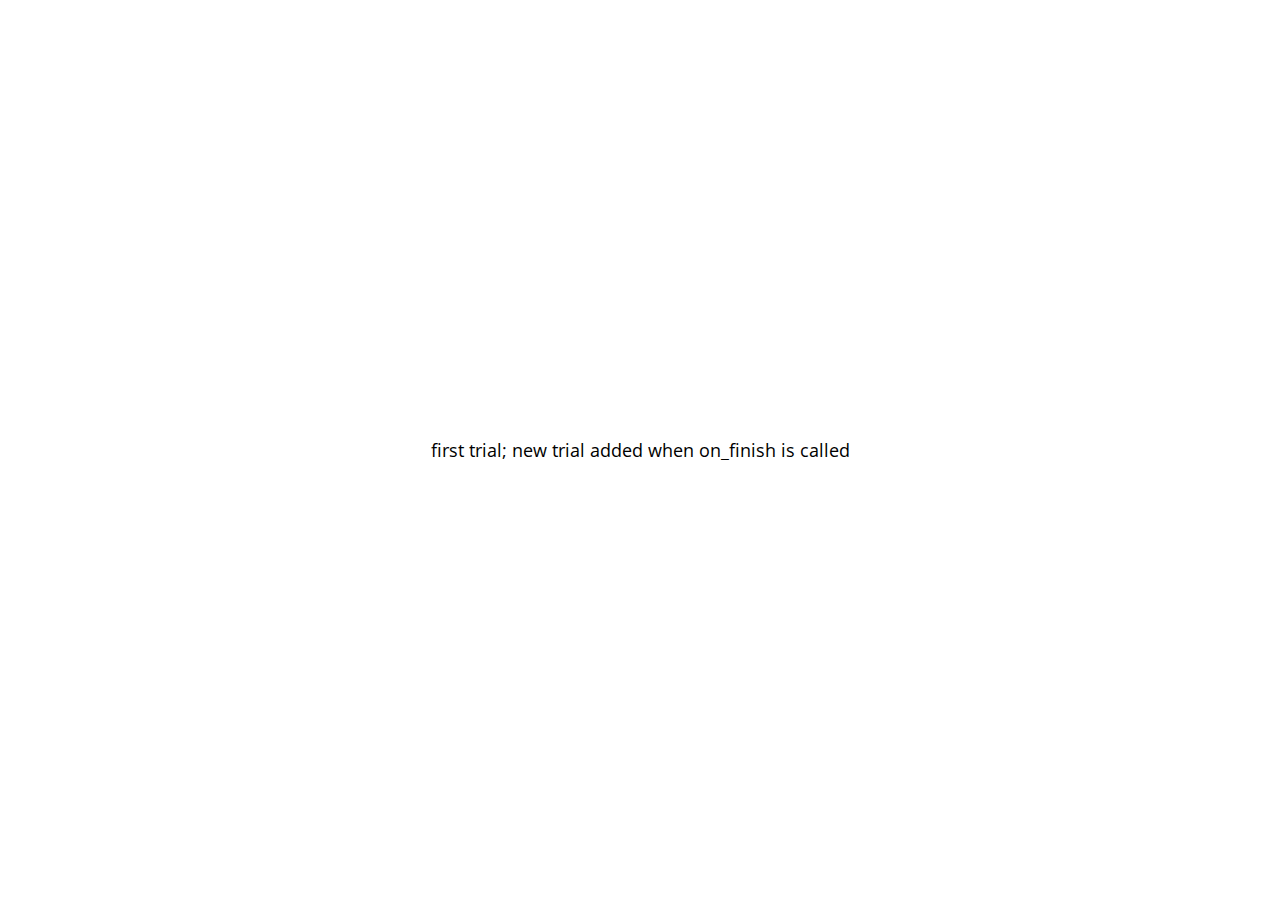
<file: demo_mouseview/jspsych-6.1.0/examples/add-to-end-of-timeline.html>
<!DOCTYPE html>
<html>
  <head>
    <script src="../jspsych.js"></script>
    <script src="../plugins/jspsych-html-keyboard-response.js"></script>
    <script src="../plugins/jspsych-image-keyboard-response.js"></script>
    <link rel="stylesheet" href="../css/jspsych.css"></link>
  </head>
  <body></body>
  <script>

  var first = {
    type: 'html-keyboard-response',
    stimulus: 'first trial; new trial added when on_finish is called',
    on_finish: function(){
      jsPsych.pauseExperiment();
      jsPsych.addNodeToEndOfTimeline({
        timeline: [{
          type: 'image-keyboard-response',
          stimulus: 'img/happy_face_4.jpg'
        }]
      }, jsPsych.resumeExperiment)
    }
  }

  jsPsych.init({
    timeline: [first],
    on_finish: function(){jsPsych.data.displayData(); }
  });

  </script>
</html>
</file>
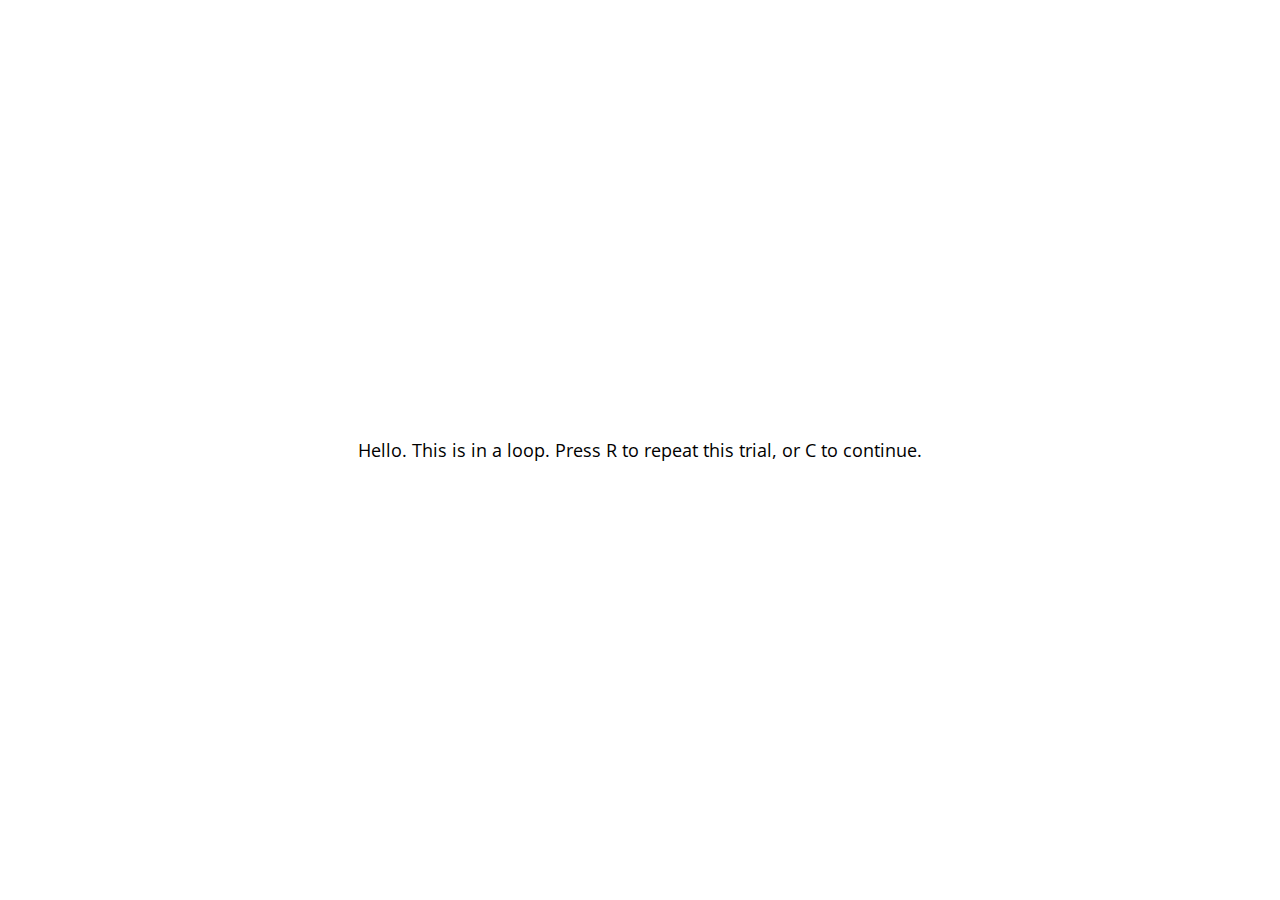
<file: demo_mouseview/jspsych-6.1.0/examples/conditional-and-loop-functions.html>
<!DOCTYPE html>
<html>
  <head>
    <script src="../jspsych.js"></script>
    <script src="../plugins/jspsych-html-keyboard-response.js"></script>
    <link rel="stylesheet" href="../css/jspsych.css"></link>
  </head>
  <body></body>
  <script>

  var trial = {
    type: 'html-keyboard-response',
    stimulus: 'Hello. This is in a loop. Press R to repeat this trial, or C to continue.',
    choices: ['r','c']
  }

  var loop_node = {
    timeline: [trial],
    loop_function: function(data){
      if(jsPsych.pluginAPI.convertKeyCharacterToKeyCode('r') == data.values()[0].key_press){
        return true;
      } else {
        return false;
      }
    }
  }

  var pre_if_trial = {
    type: 'html-keyboard-response',
    stimulus: 'The next trial is in a conditional statement. Press S to skip it, or V to view it.',
    choices: ['s','v']
  }

  var if_trial = {
    type: 'html-keyboard-response',
    stimulus: 'You chose to view the trial. Press any key to continue.'
  }

  var if_node = {
    timeline: [if_trial],
    conditional_function: function(){
      var data = jsPsych.data.get().last(1).values()[0];
      if(data.key_press == jsPsych.pluginAPI.convertKeyCharacterToKeyCode('s')){
        return false;
      } else {
        return true;
      }
    }
  }

  var after_if_trial = {
    type: 'html-keyboard-response',
    stimulus: 'This is the trial after the conditional.'
  }

  jsPsych.init({
    timeline: [loop_node, pre_if_trial, if_node, after_if_trial],
    on_finish: function(){ jsPsych.data.displayData(); },
    default_iti: 200
  });

  </script>
</html>
</file>
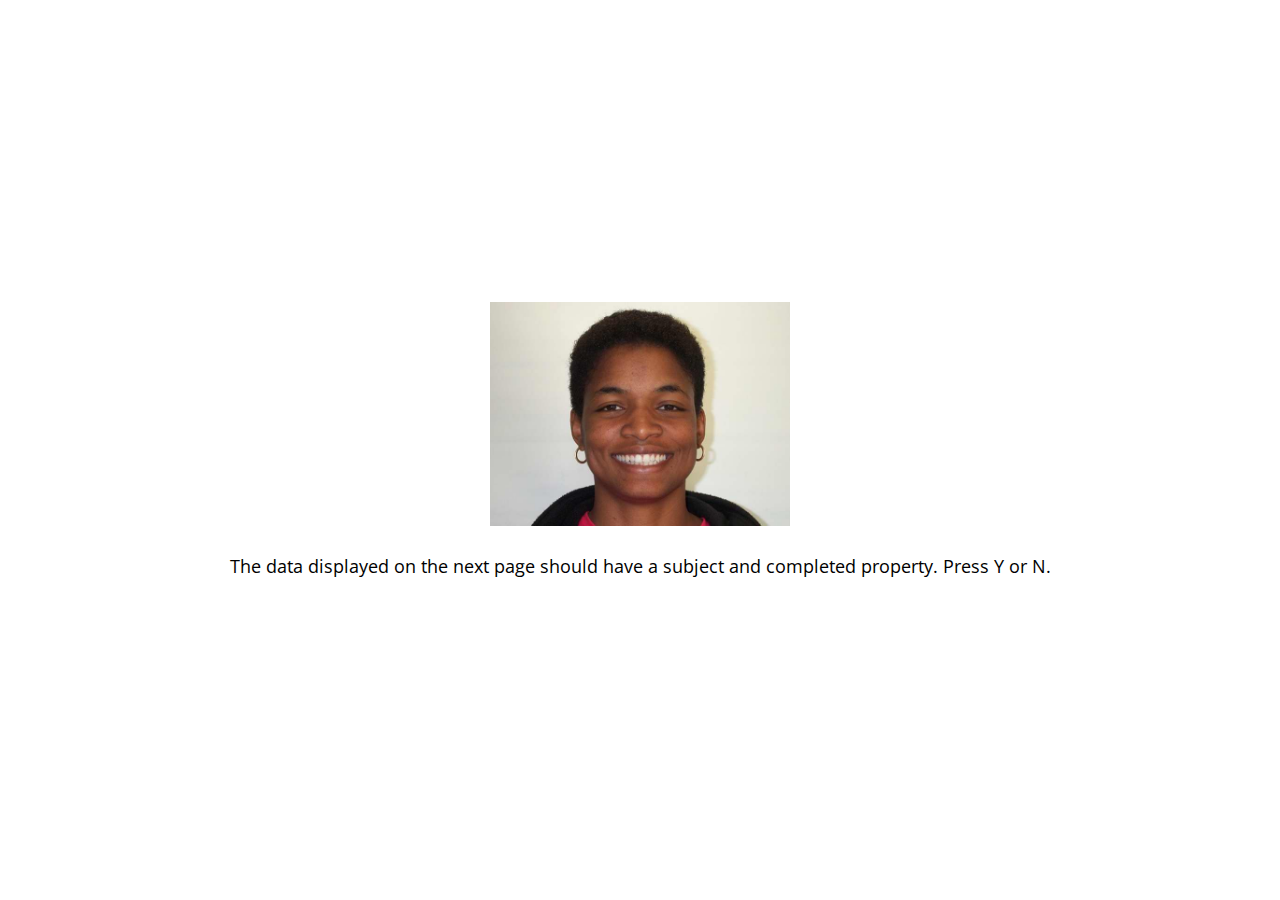
<file: demo_mouseview/jspsych-6.1.0/examples/data-add-properties.html>
<!DOCTYPE html>
<html>

<head>
  <script src="../jspsych.js"></script>
  <script src="../plugins/jspsych-image-keyboard-response.js"></script>
  <link rel="stylesheet" href="../css/jspsych.css"></link>
  <style>
    img {
      width: 300px;
    }
  </style>
</head>
<body></body>
<script>
  var block_1 = {
    type: 'image-keyboard-response',
    stimulus: 'img/happy_face_1.jpg',
    choices: [89, 78], // Y or N
    prompt: '<p>The data displayed on the next page should have a subject and completed property. Press Y or N.</p>'
  }

  jsPsych.data.addProperties({
    subject: 1
  });


  jsPsych.init({
    timeline: [block_1],
    on_finish: function() {
      jsPsych.data.addProperties({
        completed: true
      });
      // data should have a subject and completed field for each trial.
      jsPsych.data.displayData();
    }
  });
</script>

</html>
</file>
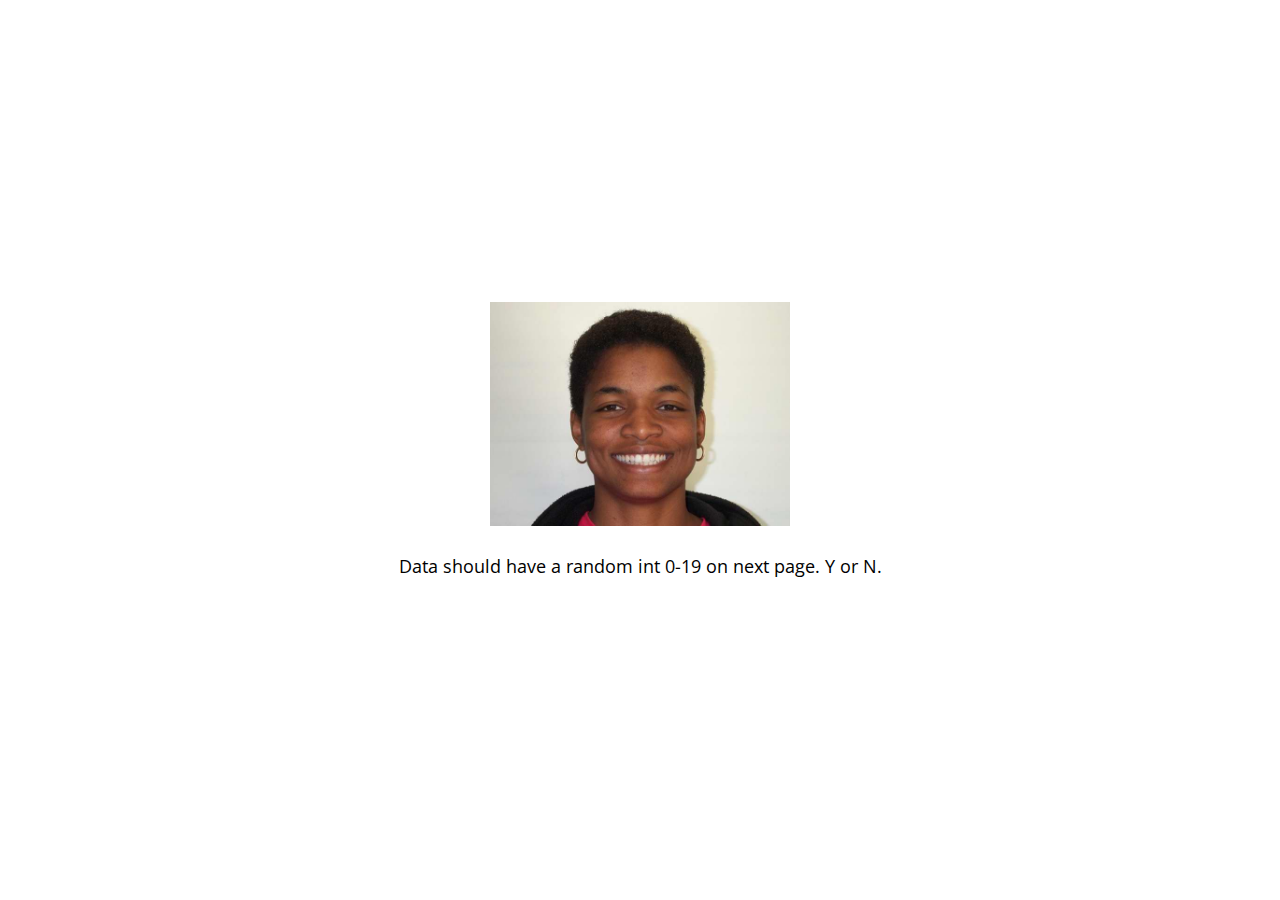
<file: demo_mouseview/jspsych-6.1.0/examples/data-as-function.html>
<!DOCTYPE html>
<html>

<head>
  <script src="../jspsych.js"></script>
  <script src="../plugins/jspsych-image-keyboard-response.js"></script>
  <link rel="stylesheet" href="../css/jspsych.css"></link>
  <style>
    img {
      width: 300px;
    }
  </style>
</head>
<body></body>
<script>
  var block_1 = {
    type: 'image-keyboard-response',
    stimulus: 'img/happy_face_1.jpg',
    choices: [89, 78], // Y or N
    prompt: '<p>Data should have a random int 0-19 on next page. Y or N.</p>',
    data: function() {
      return {
        random_number: Math.floor(Math.random() * 20)
      }
    }
  }

  jsPsych.init({
    timeline: [block_1],
    on_finish: function() {
      jsPsych.data.displayData();
    }
  });
</script>

</html>
</file>
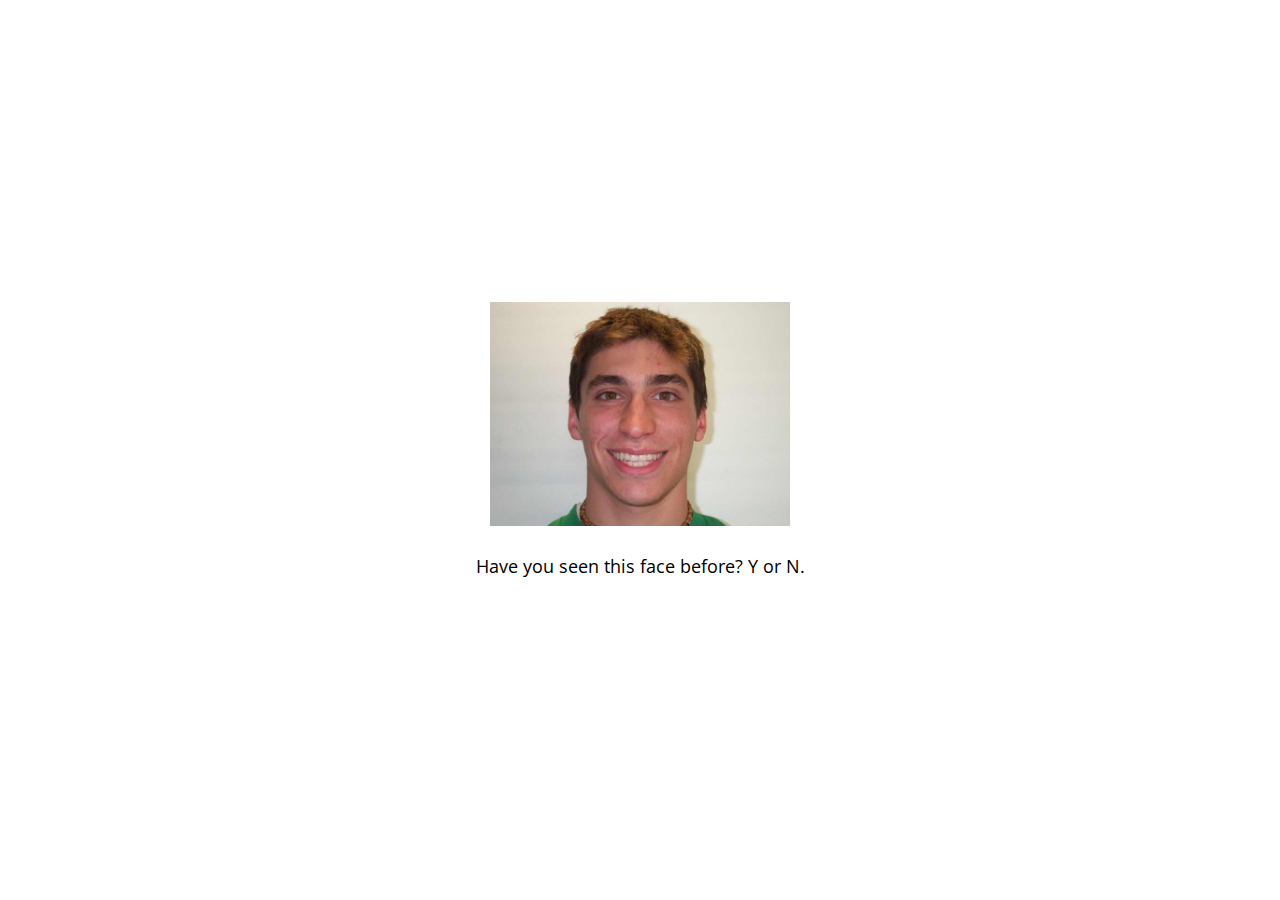
<file: demo_mouseview/jspsych-6.1.0/examples/data-from-timeline.html>
<!DOCTYPE html>
<html>

<head>

  <script src="../jspsych.js"></script>
  <script src="../plugins/jspsych-image-keyboard-response.js"></script>
  <link rel="stylesheet" href="../css/jspsych.css"></link>
  <style>
    img {
      width: 300px;
    }
  </style>
</head>
<body></body>
<script>
  var trial_1 = {
    stimulus: 'img/happy_face_4.jpg',
  }

  var trial_2 = {
    stimulus: 'img/sad_face_4.jpg',
  }

  var trial_3 = {
    stimulus: 'img/sad_face_3.jpg',
  }

  var node = {
    type: 'image-keyboard-response',
    timeline: [trial_1, trial_2, trial_3],
    choices: [89, 78], // Y or N
    prompt: '<p>Have you seen this face before? Y or N.</p>',
    data: {
      node_data: true
    },
    on_finish: function(){
      console.log(jsPsych.data.getLastTimelineData().json());
    }
  }


  jsPsych.init({
    timeline: [node],
    on_finish: function() {
      jsPsych.data.displayData();
    },
    default_iti: 250
  });
</script>

</html>
</file>
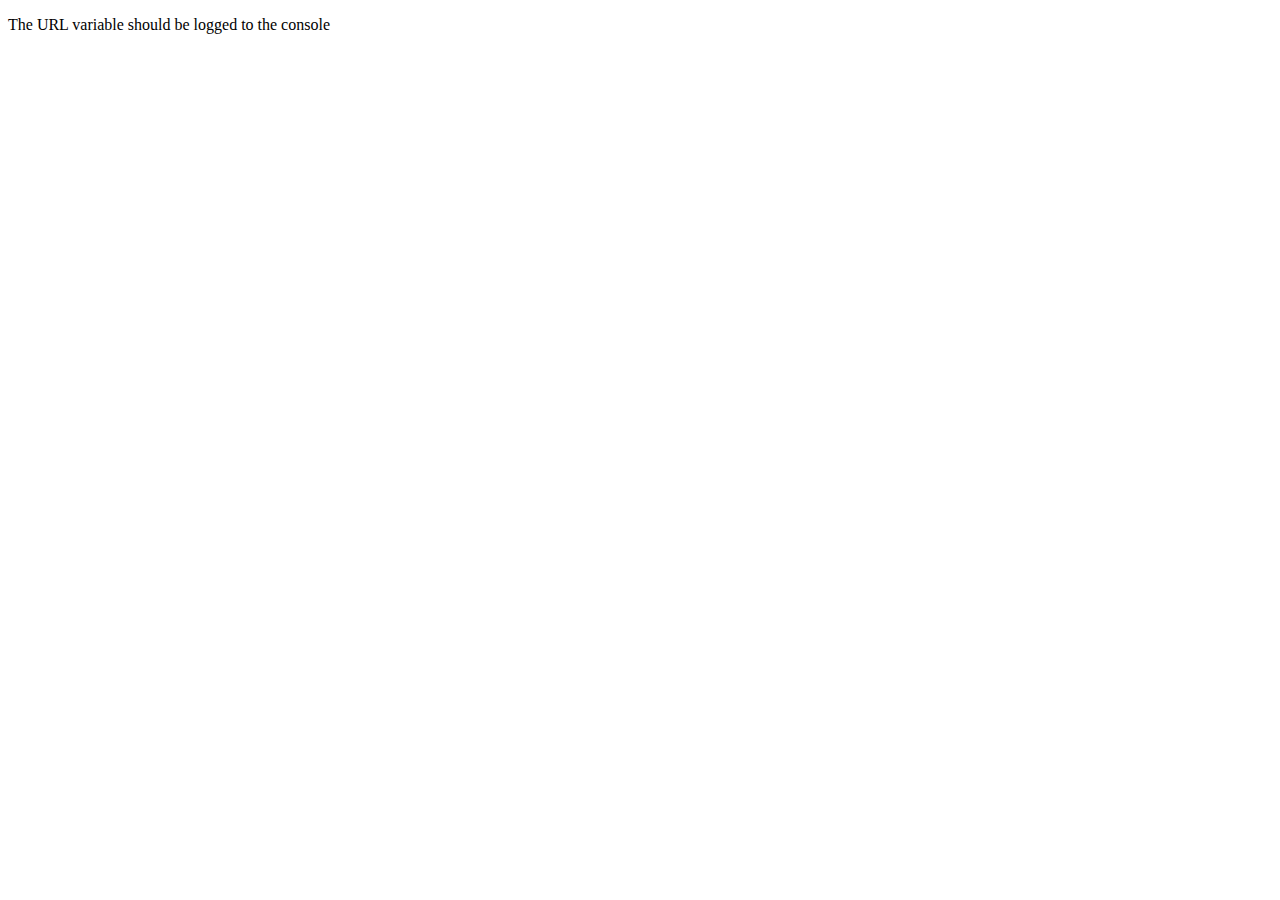
<file: demo_mouseview/jspsych-6.1.0/examples/data-from-url.html>
<!DOCTYPE html>
<html>
  <head>
    <script src="../jspsych.js"></script>
    <link rel="stylesheet" href="../css/jspsych.css"></link>
  </head>
  <body>
    <p>The URL variable should be logged to the console</p>
  </body>
  <script>

  if(typeof jsPsych.data.getURLVariable('v1') == 'undefined'){
    window.location = window.location + '?v1=abc&v2=def';
  }

  console.log(JSON.stringify(jsPsych.data.urlVariables()));

  console.log(jsPsych.data.getURLVariable('v1'));

  </script>
</html>
</file>
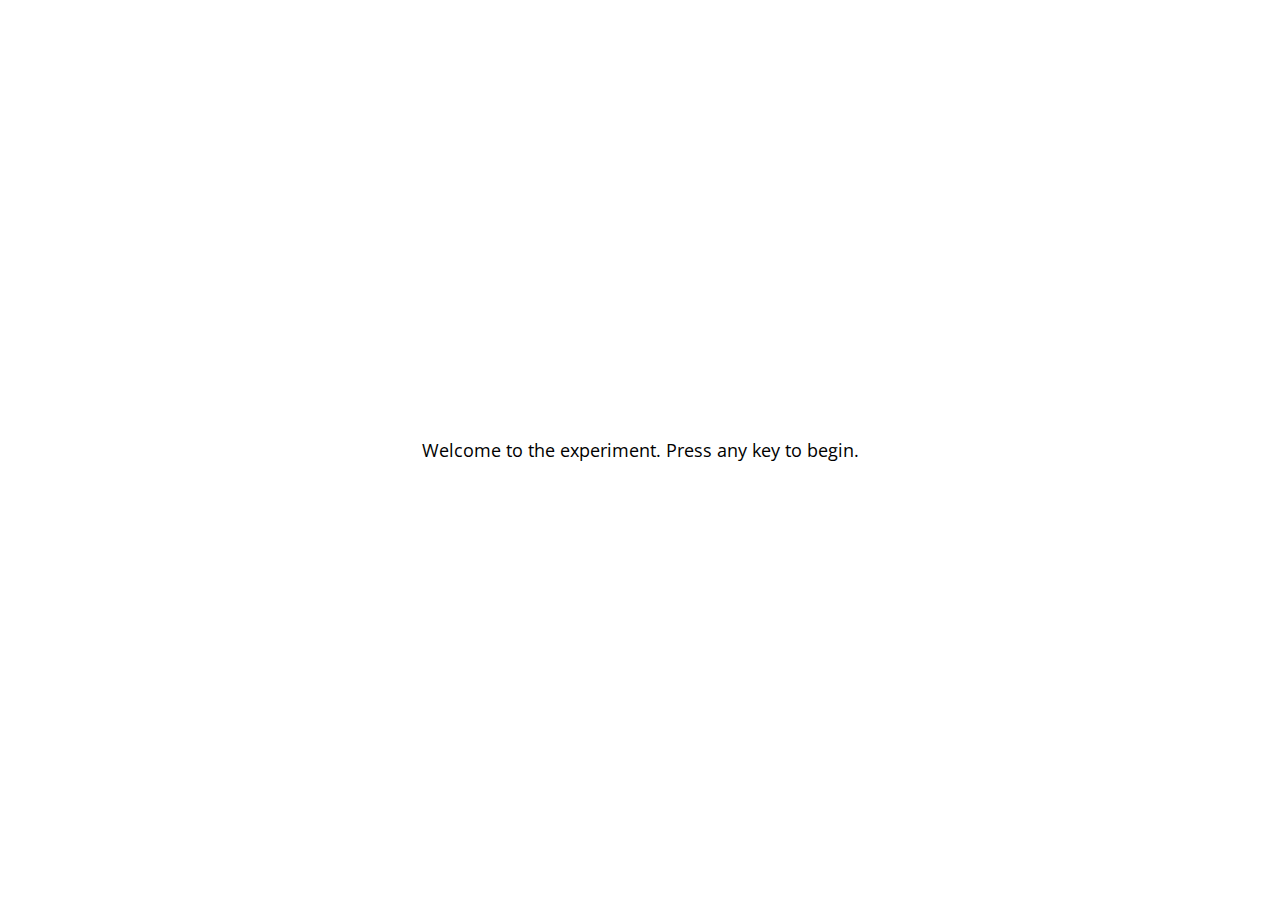
<file: demo_mouseview/jspsych-6.1.0/examples/demo-flanker.html>
<!DOCTYPE html>
<html>
    <head>
        <title>Flanker Task</title>
        <script src="../jspsych.js"></script>
        <script src="../plugins/jspsych-html-keyboard-response.js"></script>
        <script src="../plugins/jspsych-image-keyboard-response.js"></script>
        <link rel="stylesheet" href="../css/jspsych.css">
    </head>
    <body>
    </body>
    <script>
        /* experiment parameters */
        var reps_per_trial_type = 4;

        /*set up welcome block*/
        var welcome = {
          type: "html-keyboard-response",
          stimulus: "Welcome to the experiment. Press any key to begin."
        };

        /*set up instructions block*/
        var instructions = {
          type: "html-keyboard-response",
          stimulus: "<p>In this task, you will see five arrows on the screen, like the example below.</p>"+
            "<img src='img/inc1.png'></img>"+
            "<p>Press the left arrow key if the middle arrow is pointing left. (<)</p>"+
            "<p>Press the right arrow key if the middle arrow is pointing right. (>)</p>"+
            "<p>Press any key to begin.</p>",
          post_trial_gap: 1000
        };

        /*defining stimuli*/
        var test_stimuli = [
          {
            stimulus: "img/con1.png",
            data: { stim_type: 'congruent', direction: 'left'}
          },
          {
            stimulus: "img/con2.png",
            data: { stim_type: 'congruent', direction: 'right'}
          },
          {
            stimulus: "img/inc1.png",
            data: { stim_type: 'incongruent', direction: 'right'}
          },
          {
            stimulus: "img/inc2.png",
            data: { stim_type: 'incongruent', direction: 'left'}
          }
        ];

        /* defining test timeline */
        var test = {
          timeline: [{
            type: 'image-keyboard-response',
            choices: [37, 39],
            trial_duration: 1500,
            stimulus: jsPsych.timelineVariable('stimulus'),
            data: jsPsych.timelineVariable('data'),
            on_finish: function(data){
              var correct = false;
              if(data.direction == 'left' &&  data.key_press == 37 && data.rt > -1){
                correct = true;
              } else if(data.direction == 'right' && data.key_press == 39 && data.rt > -1){
                correct = true;
              }
              data.correct = correct;
            },
            post_trial_gap: function() {
                return Math.floor(Math.random() * 1500) + 500;
            }
          }],
          timeline_variables: test_stimuli,
          sample: {type: 'fixed-repetitions', size: reps_per_trial_type}
        };

        /*defining debriefing block*/
        var debrief = {
          type: "html-keyboard-response",
          stimulus: function() {
            var total_trials = jsPsych.data.get().filter({trial_type: 'image-keyboard-response'}).count();
            var accuracy = Math.round(jsPsych.data.get().filter({correct: true}).count() / total_trials * 100);
            var congruent_rt = Math.round(jsPsych.data.get().filter({correct: true, stim_type: 'congruent'}).select('rt').mean());
            var incongruent_rt = Math.round(jsPsych.data.get().filter({correct: true, stim_type: 'incongruent'}).select('rt').mean());
            return "<p>You responded correctly on <strong>"+accuracy+"%</strong> of the trials.</p> " +
            "<p>Your average response time for congruent trials was <strong>" + congruent_rt + "ms</strong>.</p>"+
            "<p>Your average response time for incongruent trials was <strong>" + incongruent_rt + "ms</strong>.</p>"+
            "<p>Press any key to complete the experiment. Thank you!</p>";
          }
        };

        /*set up experiment structure*/
        var timeline = [];
        timeline.push(welcome);
        timeline.push(instructions);
        timeline.push(test);
        timeline.push(debrief);

        /*start experiment*/
        jsPsych.init({
            timeline: timeline,
            on_finish: function() {
                jsPsych.data.displayData();
            }
        });
    </script>
</html>
</file>
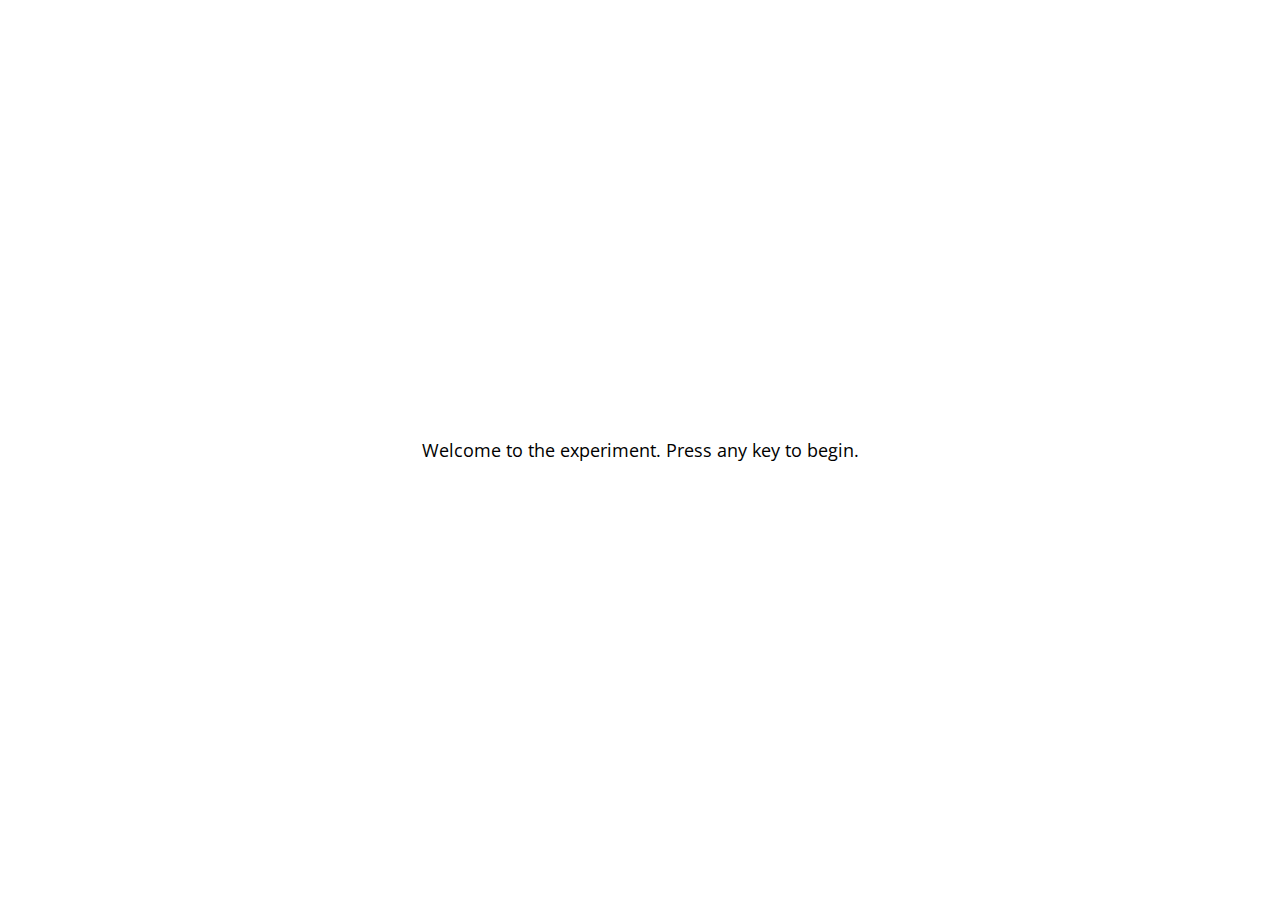
<file: demo_mouseview/jspsych-6.1.0/examples/demo-simple-rt-task.html>
<!DOCTYPE html>
<html>
  <head>
    <title>My experiment</title>
    <script src="../jspsych.js"></script>
    <script src="../plugins/jspsych-html-keyboard-response.js"></script>
    <script src="../plugins/jspsych-image-keyboard-response.js"></script>
    <link rel="stylesheet" href="../css/jspsych.css"></link>
  </head>
  <body></body>
  <script>

    /* create timeline */
    var timeline = [];

    /* define welcome message trial */
    var welcome_block = {
      type: "html-keyboard-response",
      stimulus: "Welcome to the experiment. Press any key to begin."
    };
    timeline.push(welcome_block);

    /* define instructions trial */
    var instructions = {
      type: "html-keyboard-response",
      stimulus: "<p>In this experiment, a circle will appear in the center " +
          "of the screen.</p><p>If the circle is <strong>blue</strong>, " +
          "press the letter F on the keyboard as fast as you can.</p>" +
          "<p>If the circle is <strong>orange</strong>, press the letter J " +
          "as fast as you can.</p>" +
          "<div style='width: 700px;'>"+
          "<div style='float: left;'><img src='img/blue.png'></img>" +
          "<p class='small'><strong>Press the F key</strong></p></div>" +
          "<div class='float: right;'><img src='img/orange.png'></img>" +
          "<p class='small'><strong>Press the J key</strong></p></div>" +
          "</div>"+
          "<p>Press any key to begin.</p>",
      post_trial_gap: 2000
    };
    timeline.push(instructions);

    /* test trials */

    var test_stimuli = [
      { stimulus: "img/blue.png", data: { test_part: 'test', correct_response: 'f' } },
      { stimulus: "img/orange.png", data: { test_part: 'test', correct_response: 'j' } }
    ];

    var fixation = {
      type: 'html-keyboard-response',
      stimulus: '<div style="font-size:60px;">+</div>',
      choices: jsPsych.NO_KEYS,
      trial_duration: function(){
        return jsPsych.randomization.sampleWithoutReplacement([250, 500, 750, 1000, 1250, 1500, 1750, 2000], 1)[0];
      },
      data: {test_part: 'fixation'}
    }

    var test = {
      type: "image-keyboard-response",
      stimulus: jsPsych.timelineVariable('stimulus'),
      choices: ['f', 'j'],
      data: jsPsych.timelineVariable('data'),
      on_finish: function(data){
        data.correct = data.key_press == jsPsych.pluginAPI.convertKeyCharacterToKeyCode(data.correct_response);
      },
    }

    var test_procedure = {
      timeline: [fixation, test],
      timeline_variables: test_stimuli,
      repetitions: 5,
      randomize_order: true
    }
    timeline.push(test_procedure);

    /* define debrief */

    var debrief_block = {
      type: "html-keyboard-response",
      stimulus: function() {

        var trials = jsPsych.data.get().filter({test_part: 'test'});
        var correct_trials = trials.filter({correct: true});
        var accuracy = Math.round(correct_trials.count() / trials.count() * 100);
        var rt = Math.round(correct_trials.select('rt').mean());

        return "<p>You responded correctly on "+accuracy+"% of the trials.</p>"+
        "<p>Your average response time was "+rt+"ms.</p>"+
        "<p>Press any key to complete the experiment. Thank you!</p>";

      }
    };
    timeline.push(debrief_block);

    /* start the experiment */
    jsPsych.init({
      timeline: timeline,
      on_finish: function() {
        jsPsych.data.displayData();
      }
    });
  </script>
</html>
</file>
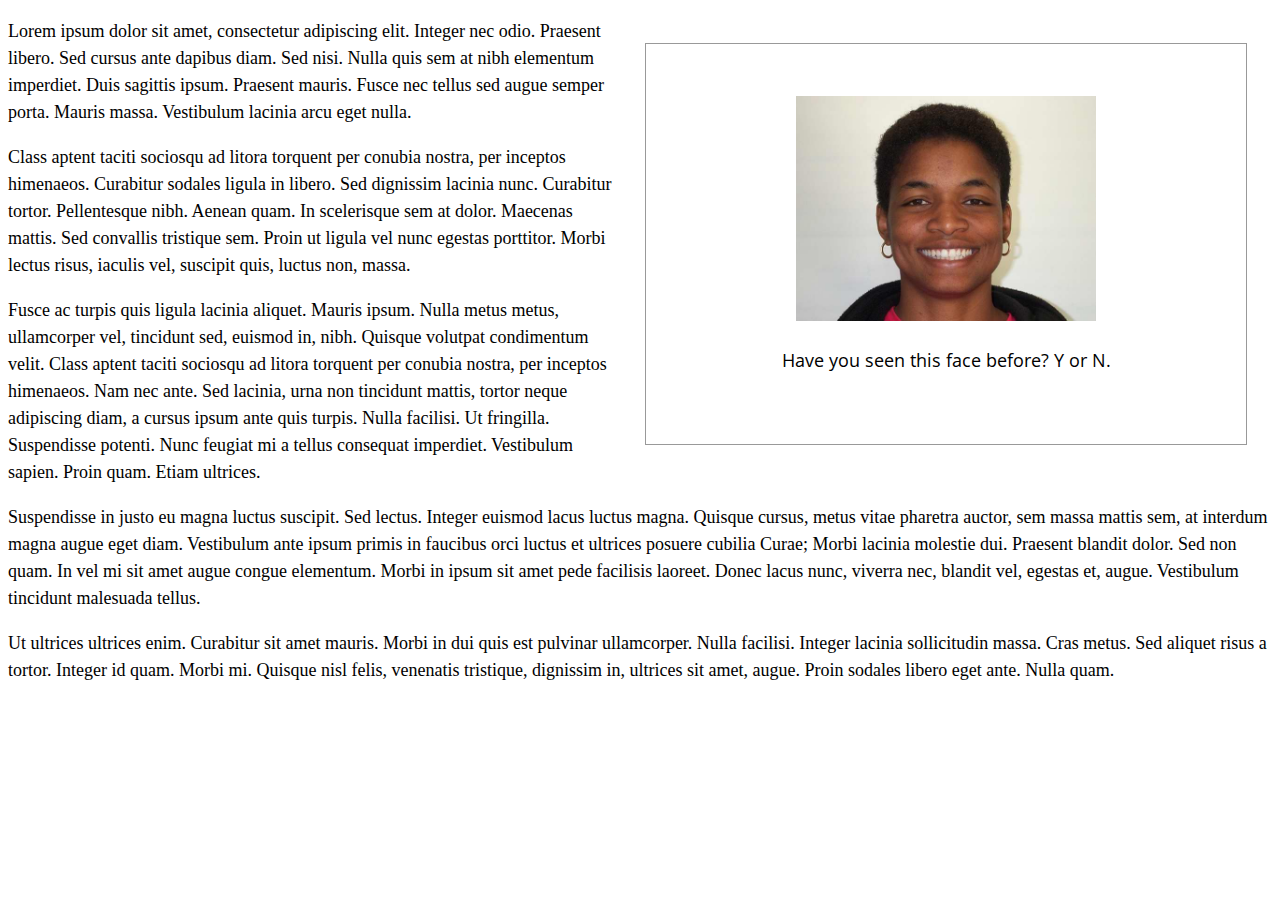
<file: demo_mouseview/jspsych-6.1.0/examples/display-element-to-embed-experiment.html>
<!DOCTYPE html>
<html>

<head>

  <script src="../jspsych.js"></script>
  <script src="../plugins/jspsych-image-keyboard-response.js"></script>
  <script src="../plugins/jspsych-html-keyboard-response.js"></script>
  <link rel="stylesheet" href="../css/jspsych.css"></link>
  <style>
    p { line-height: 1.5em; font-size: 18px; }
    img {
      width: 300px;
    }
    #jspsych-experiment { width: 600px; height: 400px; float: right; overflow: hidden; margin: 25px; border: 1px solid #999;}
  </style>
</head>

<body>
  <div id="jspsych-experiment"></div>
  <p>Lorem ipsum dolor sit amet, consectetur adipiscing elit. Integer nec odio. Praesent libero. Sed cursus ante dapibus diam. Sed nisi. Nulla quis sem at nibh elementum imperdiet. Duis sagittis ipsum. Praesent mauris. Fusce nec tellus sed augue semper porta. Mauris massa. Vestibulum lacinia arcu eget nulla. </p>

<p>Class aptent taciti sociosqu ad litora torquent per conubia nostra, per inceptos himenaeos. Curabitur sodales ligula in libero. Sed dignissim lacinia nunc. Curabitur tortor. Pellentesque nibh. Aenean quam. In scelerisque sem at dolor. Maecenas mattis. Sed convallis tristique sem. Proin ut ligula vel nunc egestas porttitor. Morbi lectus risus, iaculis vel, suscipit quis, luctus non, massa. </p>

<p>Fusce ac turpis quis ligula lacinia aliquet. Mauris ipsum. Nulla metus metus, ullamcorper vel, tincidunt sed, euismod in, nibh. Quisque volutpat condimentum velit. Class aptent taciti sociosqu ad litora torquent per conubia nostra, per inceptos himenaeos. Nam nec ante. Sed lacinia, urna non tincidunt mattis, tortor neque adipiscing diam, a cursus ipsum ante quis turpis. Nulla facilisi. Ut fringilla. Suspendisse potenti. Nunc feugiat mi a tellus consequat imperdiet. Vestibulum sapien. Proin quam. Etiam ultrices. </p>

<p>Suspendisse in justo eu magna luctus suscipit. Sed lectus. Integer euismod lacus luctus magna. Quisque cursus, metus vitae pharetra auctor, sem massa mattis sem, at interdum magna augue eget diam. Vestibulum ante ipsum primis in faucibus orci luctus et ultrices posuere cubilia Curae; Morbi lacinia molestie dui. Praesent blandit dolor. Sed non quam. In vel mi sit amet augue congue elementum. Morbi in ipsum sit amet pede facilisis laoreet. Donec lacus nunc, viverra nec, blandit vel, egestas et, augue. Vestibulum tincidunt malesuada tellus. </p>

<p>Ut ultrices ultrices enim. Curabitur sit amet mauris. Morbi in dui quis est pulvinar ullamcorper. Nulla facilisi. Integer lacinia sollicitudin massa. Cras metus. Sed aliquet risus a tortor. Integer id quam. Morbi mi. Quisque nisl felis, venenatis tristique, dignissim in, ultrices sit amet, augue. Proin sodales libero eget ante. Nulla quam. </p>
</body>


<script>
  var trial_1 = {
    type: 'image-keyboard-response',
    stimulus: 'img/happy_face_1.jpg',
    choices: [89, 78], // Y or N
    prompt: '<p>Have you seen this face before? Y or N.</p>'
  }

  var trial_2 = {
    type: 'image-keyboard-response',
    stimulus: 'img/happy_face_2.jpg',
    choices: [89, 78], // Y or N
    timing_response: 5000,
    prompt: '<p>Have you seen this face before? Y or N. (5s time limit).</p>'
  }

  var trial_3 = {
    type: 'html-keyboard-response',
    choices: jsPsych.NO_KEYS, // Y or N
    timing_response: 5000,
    prompt: '<p>No response allowed. 5s wait.</p>',
    stimulus: '<p>:)</p>',
    is_html: true
  }

  var node = {
    type: 'html-keyboard-response',
    timeline: [trial_1, trial_2, trial_3],
  }


  jsPsych.init({
    timeline: [node],
    display_element: 'jspsych-experiment',
    on_finish: function() {
      jsPsych.data.displayData();
    },
    default_iti: 250
  });
</script>

</html>
</file>
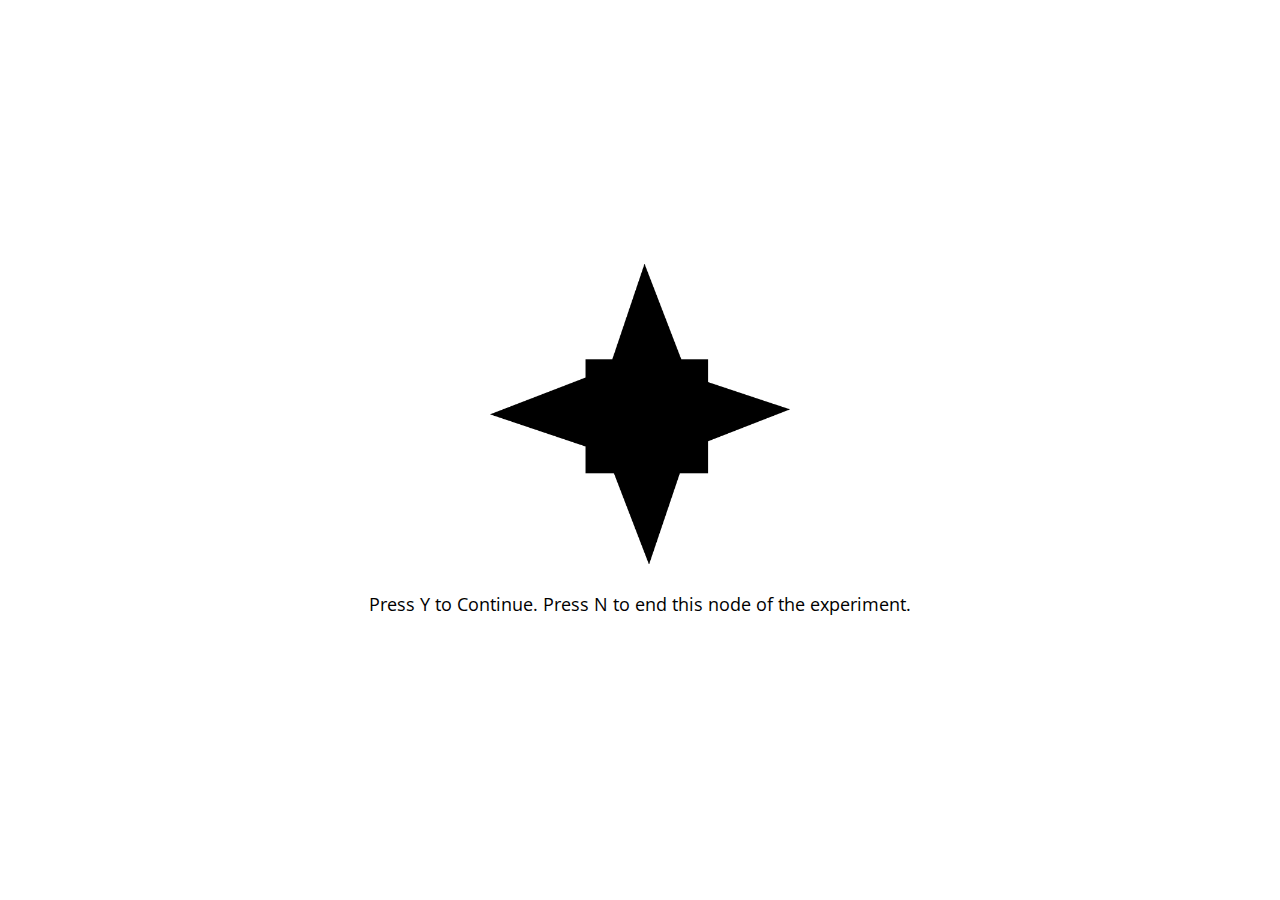
<file: demo_mouseview/jspsych-6.1.0/examples/end-active-node.html>
<!DOCTYPE html>
<html>

<head>

  <script src="../jspsych.js"></script>
  <script src="../plugins/jspsych-html-keyboard-response.js"></script>
  <script src="../plugins/jspsych-image-keyboard-response.js"></script>
  <link rel="stylesheet" href="../css/jspsych.css"></link>
  <style>
    img {
      width: 300px;
    }
  </style>
</head>
<body></body>
<script>
  var images = ["img/1.gif", "img/2.gif", "img/3.gif", "img/4.gif", "img/5.gif", "img/6.gif", "img/7.gif", "img/8.gif", "img/9.gif", "img/10.gif"];

  var trials = [];
  for (var i = 0; i < images.length; i++) {
    trials.push({
      stimulus: images[i]
    });
  }

  var block = {
    type: 'image-keyboard-response',
    choices: [89, 78], // Y or N
    prompt: '<p>Press Y to Continue. Press N to end this node of the experiment.</p>',
    on_finish: function(data) {
      if (data.key_press == 78) {
        jsPsych.endCurrentTimeline();
      }
    },
    timeline: trials
  }

  var after_block = {
    type: 'html-keyboard-response',
    stimulus: '<p>The next node</p>',
  }

  jsPsych.init({
    timeline: [block, after_block],
    on_finish: function() {
      jsPsych.data.displayData();
    }
  });
</script>

</html>
</file>
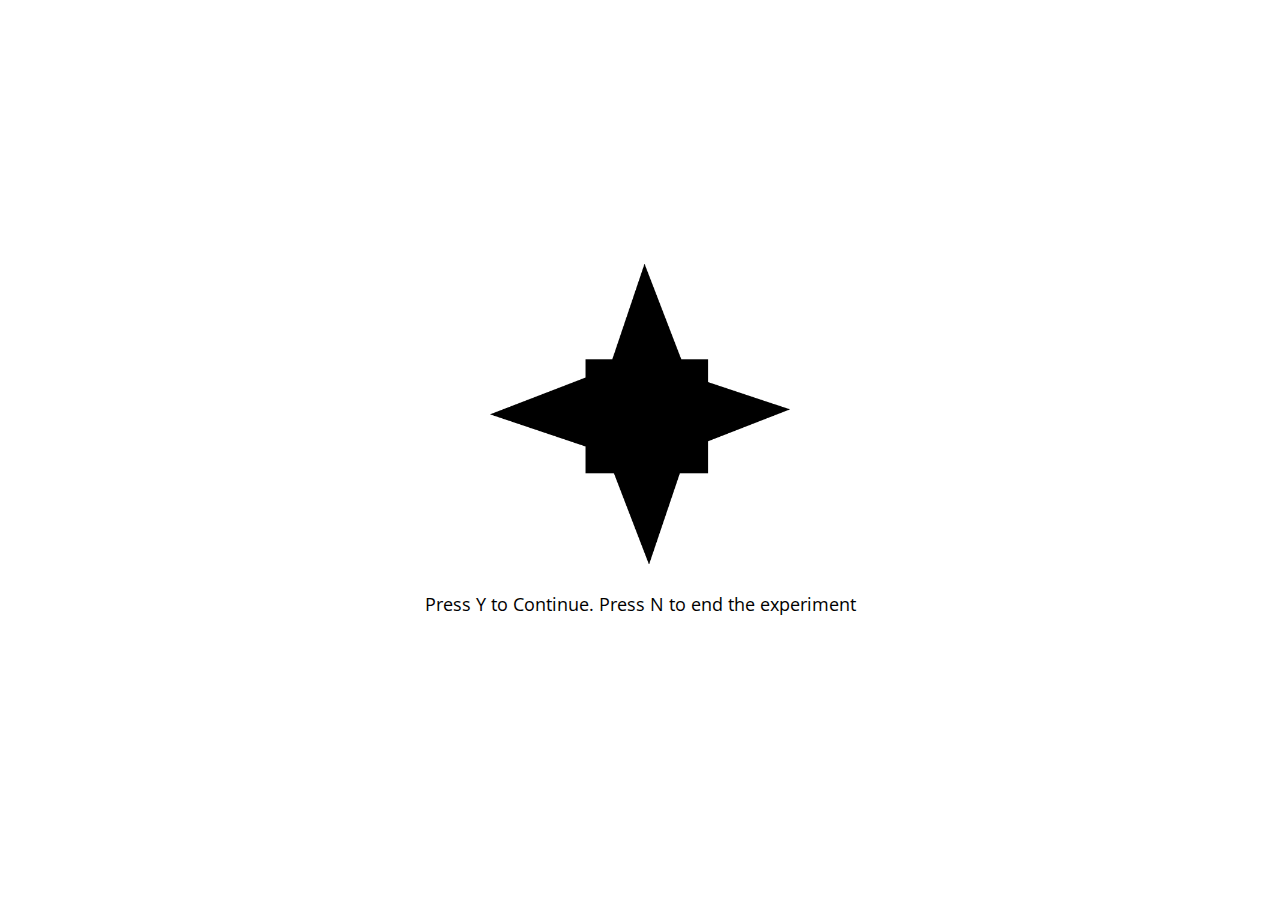
<file: demo_mouseview/jspsych-6.1.0/examples/end-experiment.html>
<!DOCTYPE html>
<html>

<head>
  <script src="../jspsych.js"></script>
  <script src="../plugins/jspsych-image-keyboard-response.js"></script>
  <link rel="stylesheet" href="../css/jspsych.css"></link>
  <style>
    img {
      width: 300px;
    }
  </style>
</head>
<body></body>
<script>
  var images = ["img/1.gif", "img/2.gif", "img/3.gif", "img/4.gif", "img/5.gif", "img/6.gif", "img/7.gif", "img/8.gif", "img/9.gif", "img/10.gif"];

  var trials = [];
  for (var i = 0; i < images.length; i++) {
    trials.push({
      stimulus: images[i]
    });
  }

  var block = {
    type: 'image-keyboard-response',
    choices: [89, 78], // Y or N
    prompt: '<p>Press Y to Continue. Press N to end the experiment</p>',
    on_finish: function(data) {
      if (data.key_press == 78) {
        jsPsych.endExperiment('The experiment was ended. This is the end message.');
      }
    },
    timeline: trials
  }


  jsPsych.init({
    timeline: [block]
  });
</script>

</html>
</file>
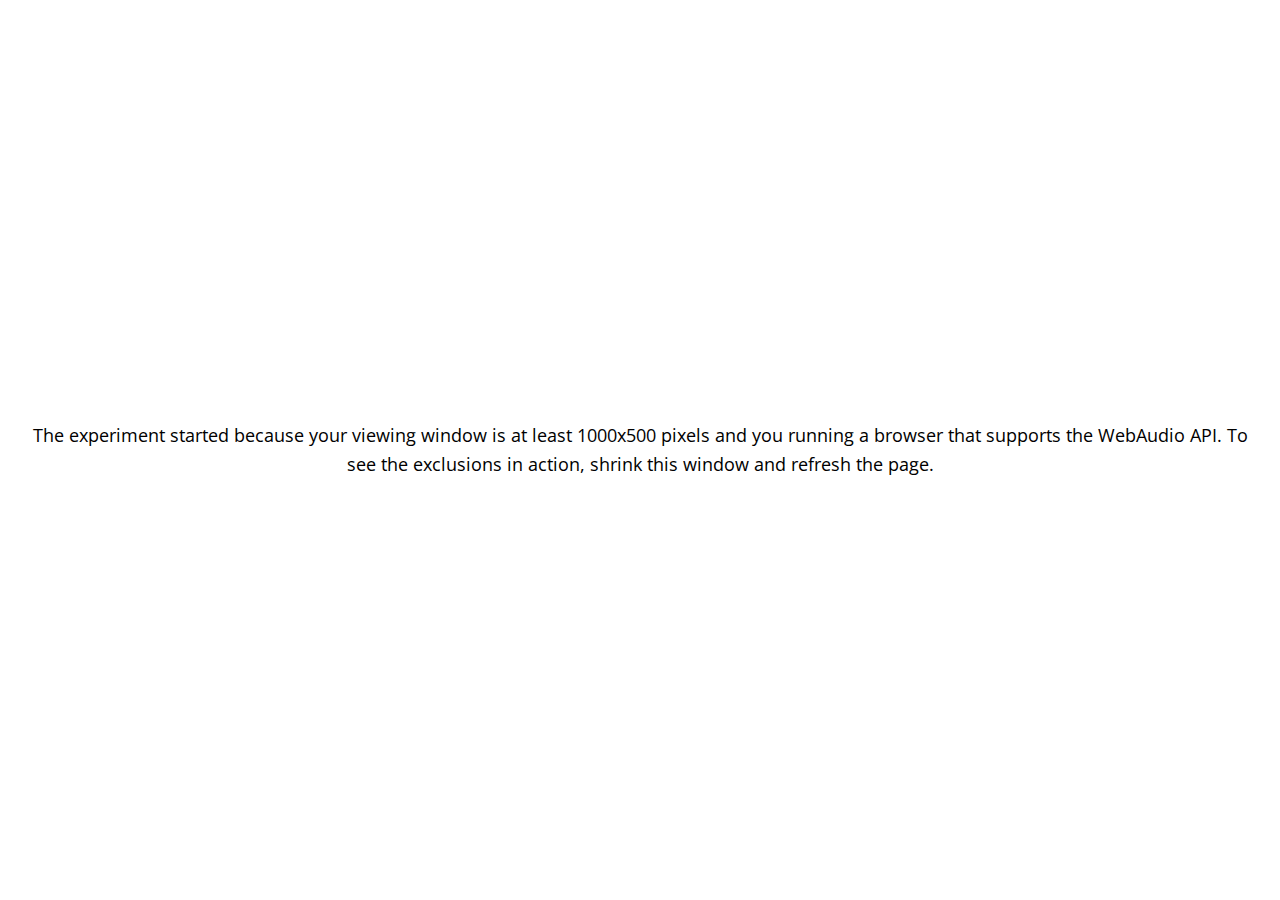
<file: demo_mouseview/jspsych-6.1.0/examples/exclusions.html>
<!DOCTYPE html>
<html>

<head>
  <script src="../jspsych.js"></script>
  <script src="../plugins/jspsych-html-keyboard-response.js"></script>
  <link rel="stylesheet" href="../css/jspsych.css"></link>
  <style>
    img {
      width: 300px;
    }
  </style>
</head>

<body>
</body>
<script>
  var trial_1 = {
    type: 'html-keyboard-response',
    stimulus: 'The experiment started because your viewing window is at least 1000x500 pixels and you running a browser that supports the WebAudio API. To see the exclusions in action, shrink this window and refresh the page.',
  }


  jsPsych.init({
    timeline: [trial_1],
    on_finish: function() {
      jsPsych.data.displayData();
    },
    exclusions: {
      min_width: 1000,
      min_height: 500,
      audio: true
    },
    default_iti: 250
  });
</script>

</html>
</file>
<file: demo_mouseview/jspsych-6.1.0/css/jspsych.css>
/*
 * CSS for jsPsych experiments.
 *
 * This stylesheet provides minimal styling to make jsPsych
 * experiments look polished without any additional styles.
 */

 @import url(https://fonts.googleapis.com/css?family=Open+Sans:400italic,700italic,400,700);

/* Container holding jsPsych content */

 .jspsych-display-element {
   display: flex;
   flex-direction: column;
   overflow-y: auto;
 }

 .jspsych-display-element:focus {
   outline: none;
 }

 .jspsych-content-wrapper {
   display: flex;
   margin: auto;
   flex: 1 1 100%;
   width: 100%;
 }

 .jspsych-content {
   max-width: 95%; /* this is mainly an IE 10-11 fix */
   text-align: center;
   margin: auto; /* this is for overflowing content */
 }

 .jspsych-top {
   align-items: flex-start;
 }

 .jspsych-middle {
   align-items: center;
 }

/* fonts and type */

.jspsych-display-element {
  font-family: 'Open Sans', 'Arial', sans-serif;
  font-size: 18px;
  line-height: 1.6em;
}

/* Form elements like input fields and buttons */

.jspsych-display-element input[type="text"] {
  font-family: 'Open Sans', 'Arial', sans-serif;
  font-size: 14px;
}

/* borrowing Bootstrap style for btn elements, but combining styles a bit */
.jspsych-btn {
  display: inline-block;
  /* padding: 6px 12px; */
  padding: 0px; 
  margin: 0px;
  font-size: 14px;
  font-weight: 400;
  font-family: 'Open Sans', 'Arial', sans-serif;
  cursor: pointer;
  line-height: 1.4;
  text-align: center;
  white-space: nowrap;
  vertical-align: middle;
  background-image: none;
  /* border: 1px solid transparent; */
  border: 0px none transparent;
  /* border-radius: 4px; */
  border-radius: 0px;
  color: #333;
  background-color: #000;
  border-color: #000;
}

.jspsych-btn:hover {
  background-color: #ddd;
  border-color: #aaa;
}

.jspsych-btn:disabled {
  background-color: #eee;
  color: #aaa;
  border-color: #ccc;
  cursor: not-allowed;
}

/* jsPsych progress bar */

#jspsych-progressbar-container {
  color: #555;
  border-bottom: 1px solid #dedede;
  background-color: #f9f9f9;
  margin-bottom: 1em;
  text-align: center;
  padding: 8px 0px;
  width: 100%;
  line-height: 1em;
}
#jspsych-progressbar-container span {
  font-size: 14px;
  padding-right: 14px;
}
#jspsych-progressbar-outer {
  background-color: #eee;
  width: 50%;
  margin: auto;
  height: 14px;
  display: inline-block;
  vertical-align: middle;
  box-shadow: inset 0 1px 2px rgba(0,0,0,0.1);
}
#jspsych-progressbar-inner {
  background-color: #aaa;
  width: 0%;
  height: 100%;
}

/* Control appearance of jsPsych.data.displayData() */
#jspsych-data-display {
  text-align: left;
}
</file>
